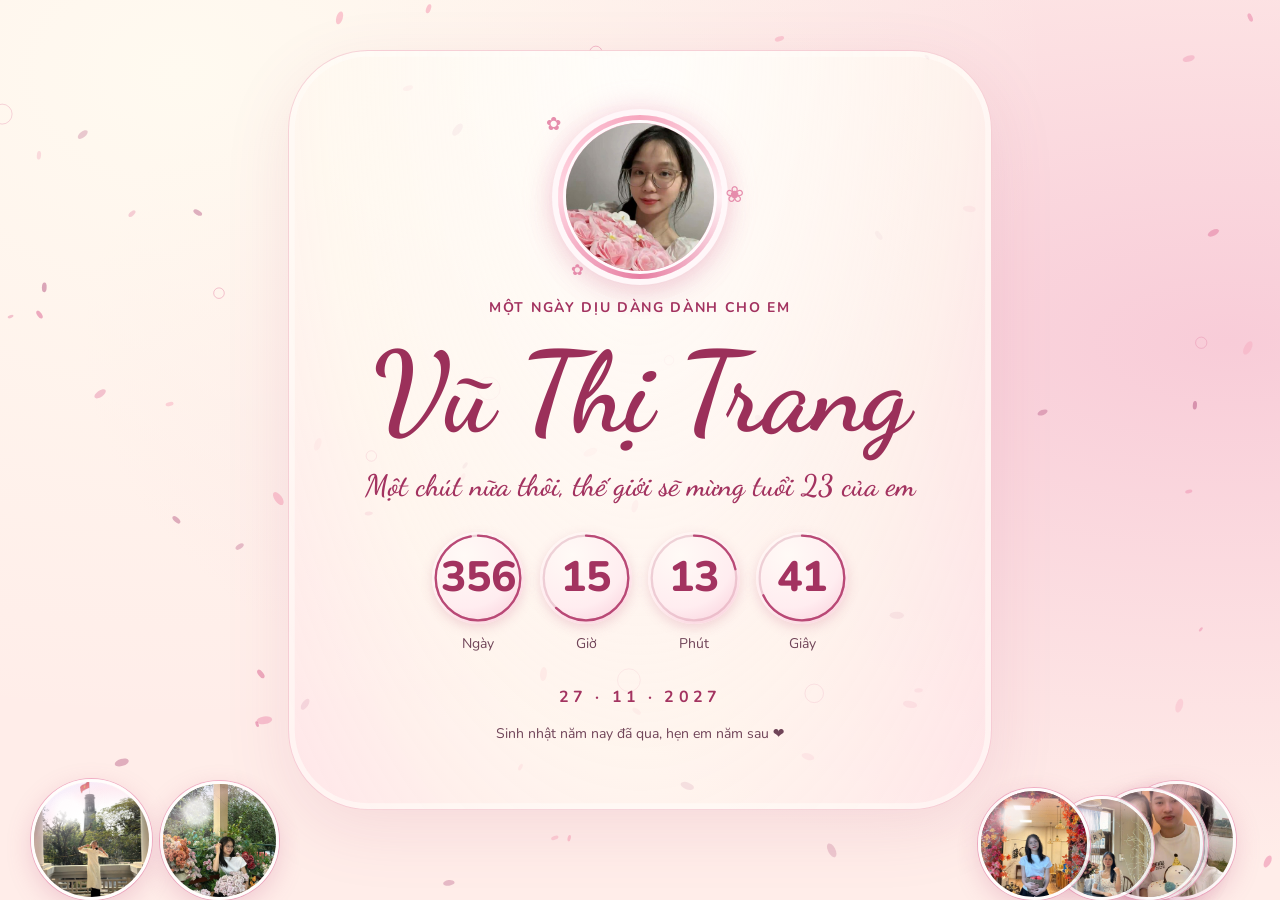
<file: index.html>
<!doctype html>
<html lang="vi">
<head>
  <meta charset="utf-8">
  <meta name="viewport" content="width=device-width, initial-scale=1, viewport-fit=cover">
  <meta name="theme-color" content="#fff2ef">
  <title>Sinh nhật Trang · Pastel hoa anh đào</title>
  <link rel="stylesheet" href="https://fonts.googleapis.com/css2?family=Dancing+Script:wght@600;700&amp;family=Nunito:wght@400;500;600;700;800&amp;display=swap&amp;subset=vietnamese">
  <link rel="stylesheet" href="style.css">
  <script defer src="shared/config.js"></script>
  <script defer src="main.js"></script>
  <script defer src="bubbles.js"></script>
</head>
<body class="petals">
  <canvas id="ambient" aria-hidden="true"></canvas>
  <canvas id="fireworks" aria-hidden="true"></canvas>
  <main>
    <section id="countdown" class="hero waiting" aria-labelledby="waiting-name" hidden>
      <div class="photo-bubbles" aria-hidden="true"></div>
      <div class="hero-inner">
        <div class="avatar" aria-hidden="true"><span class="avatar-petal p1">✿</span><span class="avatar-petal p2">❀</span><span class="avatar-petal p3">✿</span><img src="images/avatar.jpg" alt=""></div>
        <p class="eyebrow">MỘT NGÀY DỊU DÀNG DÀNH CHO EM</p>
        <h1 id="waiting-name" class="name">Vũ Thị Trang</h1>
        <p class="hero-copy" id="countdown-copy"></p>
        <div class="clock" role="timer" aria-label="Thời gian còn lại đến sinh nhật">
          <div class="unit">
            <div class="dial">
              <svg class="ring" viewBox="0 0 100 100" aria-hidden="true"><circle cx="50" cy="50" r="46"/><circle class="progress" cx="50" cy="50" r="46" pathLength="100"/></svg>
              <span class="digits">00</span>
            </div>
            <span class="unit-label">Ngày</span>
          </div>
          <div class="unit">
            <div class="dial">
              <svg class="ring" viewBox="0 0 100 100" aria-hidden="true"><circle cx="50" cy="50" r="46"/><circle class="progress" cx="50" cy="50" r="46" pathLength="100"/></svg>
              <span class="digits">00</span>
            </div>
            <span class="unit-label">Giờ</span>
          </div>
          <div class="unit">
            <div class="dial">
              <svg class="ring" viewBox="0 0 100 100" aria-hidden="true"><circle cx="50" cy="50" r="46"/><circle class="progress" cx="50" cy="50" r="46" pathLength="100"/></svg>
              <span class="digits">00</span>
            </div>
            <span class="unit-label">Phút</span>
          </div>
          <div class="unit">
            <div class="dial">
              <svg class="ring" viewBox="0 0 100 100" aria-hidden="true"><circle cx="50" cy="50" r="46"/><circle class="progress" cx="50" cy="50" r="46" pathLength="100"/></svg>
              <span class="digits">00</span>
            </div>
            <span class="unit-label">Giây</span>
          </div>
        </div>
        <p class="date" id="date"></p>
        <p id="passed" class="passed" hidden>Sinh nhật năm nay đã qua, hẹn em năm sau ❤️</p>
      </div>
    </section>

    <div id="birthday" hidden>
      <section class="hero gift-stage" id="gift-stage" aria-labelledby="gift-title">
        <div class="hero-inner">
          <div class="ornament" aria-hidden="true"><span>✿</span><span>❀</span><span>✿</span></div>
          <p class="eyebrow">MỘT NGÀY DỊU DÀNG DÀNH CHO EM</p>
          <h1 id="gift-title">Có quà nhỏ cho em</h1>
          <div class="present" aria-hidden="true">
            <span class="present-box"></span>
            <span class="present-lid"><i></i></span>
            <span class="present-spark">❀</span>
          </div>
          <button type="button" class="action" id="open-gift" aria-controls="celebration">Mở quà 🎁</button>
        </div>
      </section>

      <div id="celebration" hidden>
        <section class="hero greeting" id="greeting">
          <div class="hero-inner">
            <div class="ornament" aria-hidden="true"><span>✿</span><span>❀</span><span>✿</span></div>
            <p class="eyebrow">CHÚC MỪNG SINH NHẬT</p>
            <h1 class="name written" id="written-name" tabindex="-1">Vũ Thị Trang</h1>
            <p class="age" id="birthday-age"></p>
            <a class="continue" href="#cake-section">Đến lúc ước rồi <span aria-hidden="true">↓</span></a>
          </div>
        </section>

        <section class="chapter cake-chapter reveal" id="cake-section" aria-labelledby="cake-title">
          <p class="eyebrow" aria-hidden="true">❀</p>
          <h2 id="cake-title">Ước một điều đi em</h2>
          <p id="candle-help">Chạm vào nến để thổi tắt.</p>
          <div class="cake" aria-describedby="candle-help">
            <div class="cake-layer bottom"></div>
            <div class="cake-layer middle"></div>
            <div class="cake-layer top"></div>
            <button type="button" class="candle" id="candle" aria-label="Thổi tắt nến"><span class="flame"></span><span class="wax"></span><span class="smoke"></span></button>
          </div>
          <button type="button" class="action secondary" id="mic">🎤 Thổi bằng micro</button>
          <p class="status" id="mic-status" role="status"></p>
          <p class="wish-granted" id="wish-granted" role="status" hidden>Điều ước của em sẽ thành sự thật ✨</p>
        </section>

        <section class="chapter" aria-labelledby="album-title">
          <header class="reveal">
            <p class="eyebrow">ALBUM CỦA TRANG</p>
            <h2 id="album-title">Những ngày nở hoa</h2>
          </header>
          <div class="album" id="album"></div>
        </section>

        <section class="chapter reveal" aria-labelledby="jar-title">
          <p class="eyebrow" aria-hidden="true">❀</p>
          <h2 id="jar-title">Lọ ước nguyện</h2>
          <p>Chạm vào lọ để lấy một lời chúc.</p>
          <button type="button" class="jar" id="jar" aria-label="Rút một lời chúc" aria-controls="wish-paper"><span aria-hidden="true">♥</span></button>
          <blockquote class="wish-paper" id="wish-paper" aria-live="polite"></blockquote>
        </section>

        <section class="chapter reveal" aria-labelledby="letter-title">
          <p class="eyebrow" aria-hidden="true">❀</p>
          <h2 id="letter-title">Thư tay gửi em</h2>
          <button type="button" class="envelope" id="envelope" aria-expanded="false" aria-controls="letter">
            <span class="envelope-flap" aria-hidden="true"></span><span class="seal" aria-hidden="true">♥</span>
            <span id="envelope-label">Mở thư</span>
          </button>
          <div class="letter" id="letter" hidden>
            <p class="sr-only" id="letter-accessible"></p>
            <p class="letter-text" id="letter-text" aria-hidden="true"></p>
            <button type="button" class="action secondary" id="read-all">Hiện cả lá thư</button>
          </div>
        </section>

        <section class="chapter finale reveal" aria-labelledby="final-title">
          <div class="heart-scene">
            <canvas id="heart" aria-hidden="true"></canvas>
          </div>
          <h2 id="final-title">Một ngày đầy hoa cho em</h2>
          <p>Có rất nhiều ngày trong năm, nhưng chỉ một ngày thế giới có em. Chúc mừng sinh nhật, Vũ Thị Trang 🎂</p>
        </section>
      </div>
    </div>
  </main>

  <button type="button" class="music action secondary" id="music" aria-pressed="false" hidden>♫ Bật nhạc</button>
  <dialog class="lightbox" id="lightbox" aria-label="Xem ảnh">
    <button type="button" class="lightbox-close" id="close-lightbox" aria-label="Đóng ảnh" autofocus>×</button>
    <button type="button" class="lightbox-prev" id="prev-photo" aria-label="Ảnh trước">‹</button>
    <figure><div id="full-photo"></div><figcaption id="photo-caption" aria-live="polite"></figcaption></figure>
    <button type="button" class="lightbox-next" id="next-photo" aria-label="Ảnh tiếp theo">›</button>
  </dialog>
  <noscript><p class="no-script">Bật JavaScript để xem lời chúc sinh nhật của Trang.</p></noscript>
</body>
</html>
</file>
<file: style.css>
:root {
  color-scheme: light;
  --sky: radial-gradient(ellipse at 14% 8%, #fffaf0, transparent 56%),
    radial-gradient(ellipse at 96% 38%, #f8ccd8, transparent 66%), #ffede9;
  --ink: #542a42;
  --muted: #704458;
  --accent: #a33360;
  --border: #ab517443;
  --surface: #fffaf4de;
  --solid: #fff7f2;
  --glow: #ad4f7929;
  --button-fill: #a33862;
  --button-ink: #fff9f5;
  --button-radius: 2rem;
  --panel-radius: 1.4rem;
  --heading-font: "Nunito", system-ui, sans-serif;
  --body-font: "Nunito", system-ui, sans-serif;
  --script-font: "Dancing Script", Georgia, serif;
  --digit-font: "Nunito", system-ui, sans-serif;
  --digit-weight: 800;
  --hero-width: 44rem;
  --name-spacing: -.015em;
  --write-speed: 1.15s;
  --reveal-speed: .55s;
  --paper: #fff8ef;
  --photo-ink: #60334b;
  --photo-radius: .9rem;
  --inner-photo-radius: .65rem;
  --placeholder: linear-gradient(145deg, #fbe4e7, #ffcdda, #ffebd4);
  --ribbon: #f199b4;
  --wrap: linear-gradient(130deg, #fff0d9, #f6afc4);
  --frosting: #fff4e3;
  --cake-color: #f5bcc8;
}

* { box-sizing: border-box; }
[hidden] { display: none !important; }

html { scroll-behavior: smooth; }
html:has(dialog[open]) { overflow: hidden; }
body {
  margin: 0;
  overflow-x: clip;
  color: var(--ink);
  background: var(--sky);
  background-attachment: fixed;
  font: 400 1rem/1.65 var(--body-font);
  -webkit-tap-highlight-color: transparent;
}
button, a { -webkit-tap-highlight-color: transparent; }
button { color: inherit; font: inherit; cursor: pointer; touch-action: manipulation; }
button:disabled { cursor: default; }
a { color: inherit; }
:focus-visible { outline: 2px solid var(--accent); outline-offset: 5px; }
::selection { color: var(--button-ink); background: var(--accent); }

.sr-only {
  position: absolute;
  width: 1px;
  height: 1px;
  padding: 0;
  overflow: hidden;
  clip-path: inset(50%);
  white-space: nowrap;
}
#ambient, #fireworks {
  position: fixed;
  inset: 0;
  width: 100%;
  height: 100%;
  pointer-events: none;
}
#ambient { z-index: 0; }
#fireworks { z-index: 4; }
main { position: relative; z-index: 1; }
.no-script { position: relative; padding: 2rem; text-align: center; }

.hero {
  min-height: 100vh;
  min-height: 100svh;
  display: grid;
  place-items: center;
  padding: 2.5rem 1rem 5rem;
  text-align: center;
}
.hero-inner {
  position: relative;
  isolation: isolate;
  width: min(100%, var(--hero-width));
  padding: clamp(2rem, 7vw, 4rem) clamp(.65rem, 4vw, 2.75rem);
}
.ornament {
  display: flex;
  align-items: center;
  justify-content: center;
  color: var(--accent);
  gap: .75rem;
  margin-bottom: .8rem;
  font: 1.9rem/1 Georgia, serif;
}
.eyebrow {
  margin: .5rem 0 .85rem;
  color: var(--accent);
  font-size: .875rem;
  font-weight: 700;
  line-height: 1.5;
  letter-spacing: .15em;
}
h1, h2, h3 {
  margin: 0;
  font: 600 clamp(2.15rem, 6vw, 4.25rem)/1.12 var(--heading-font);
  text-wrap: balance;
}
h2 { font-size: clamp(2rem, 5.5vw, 3.55rem); }
h3 { font-size: clamp(1.3rem, 3vw, 1.85rem); }
.name {
  font-size: clamp(2.9rem, 10vw, 7rem);
  line-height: 1.13;
  letter-spacing: var(--name-spacing);
}
.hero-copy { position: relative; z-index: 2; margin: .6rem 0 1.6rem; color: var(--accent); font-family: var(--script-font); font-size: clamp(1.35rem, 4.2vw, 1.85rem); font-weight: 600; line-height: 1.35; text-wrap: balance; }
.hero-copy.swap { animation: copySwap .9s ease both; }
@keyframes copySwap { from { opacity: 0; transform: translateY(8px); filter: blur(4px); } to { opacity: 1; transform: none; filter: none; } }
.clock {
  display: grid;
  grid-template-columns: repeat(4, minmax(0, 1fr));
  gap: clamp(.25rem, 2vw, 1rem);
  max-width: 31rem;
  margin: 0 auto;
}
.dial {
  position: relative;
  display: grid;
  place-items: center;
  min-width: 0;
  min-height: 3rem;
  color: var(--accent);
  isolation: isolate;
}
.digits {
  display: block;
  font: var(--digit-weight) clamp(1.45rem, 5.9vw, 3.6rem)/1.25 var(--digit-font);
  font-variant-numeric: lining-nums tabular-nums;
}
.unit-label { display: block; margin-top: .55rem; color: var(--muted); font-size: .875rem; }
.ring { display: none; }
.date { margin: 1.75rem 0 0; color: var(--accent); font-weight: 700; letter-spacing: .26em; }
.passed { margin: .75rem 0 0; color: var(--muted); font-size: .875rem; }
.action, .continue {
  display: inline-grid;
  place-items: center;
  min-height: 2.75rem;
  padding: .65rem 1.22rem;
  border: 1px solid transparent;
  border-radius: var(--button-radius);
  color: var(--button-ink);
  background: var(--button-fill);
  font-weight: 700;
  line-height: 1.4;
  text-align: center;
  text-decoration: none;
  transition: box-shadow .2s, transform .2s;
}
.action:not(:disabled):active, .continue:active { transform: translateY(2px); }
.action:not(:disabled):hover, .continue:hover { box-shadow: 0 .3rem 1.5rem var(--glow); }
.secondary { background: var(--surface); border-color: var(--border); color: var(--ink); }
.music {
  position: fixed;
  z-index: 5;
  top: max(.65rem, env(safe-area-inset-top));
  right: max(.65rem, env(safe-area-inset-right));
  background: var(--solid);
  font-size: .875rem;
}

.present { position: relative; width: 11rem; height: 10rem; margin: 1.65rem auto; }
.present-box, .present-lid {
  display: block;
  position: absolute;
  border: 1px solid var(--border);
  background: linear-gradient(90deg, transparent 42%, var(--ribbon) 42% 58%, transparent 58%), var(--wrap);
  box-shadow: 0 .8rem 2.5rem var(--glow);
}
.present-box { inset: 3.55rem .85rem .55rem; border-radius: 0 0 .55rem .55rem; }
.present-lid {
  z-index: 1;
  inset: 2.65rem .25rem auto;
  height: 2.05rem;
  border-radius: .45rem;
  transform-origin: 18% 90%;
  transition: transform .65s cubic-bezier(.16, .8, .25, 1), opacity .55s;
}
.present-lid::before, .present-lid::after {
  position: absolute;
  bottom: 100%;
  left: 50%;
  width: 2.35rem;
  height: 1.18rem;
  border: .3rem solid var(--ribbon);
  border-radius: 56% 60% 5% 62%;
  content: "";
  transform: translateX(-100%) rotate(18deg);
  transform-origin: right bottom;
}
.present-lid::after { transform: scaleX(-1) translateX(-100%) rotate(18deg); transform-origin: left bottom; }
.present-lid i {
  position: absolute;
  bottom: 95%;
  left: 50%;
  width: 1rem;
  height: .75rem;
  border-radius: 45%;
  background: var(--ribbon);
  transform: translateX(-50%);
}
.present-spark {
  position: absolute;
  inset: 2.6rem 0 auto;
  color: var(--accent);
  opacity: 0;
  font-size: 3.5rem;
  transition: opacity .35s, transform .65s;
}
.is-opening .present-lid { transform: translate(-1.6rem, -5.3rem) rotate(-27deg); opacity: 0; }
.is-opening .present-spark { transform: translateY(-3.3rem) scale(1.4); opacity: 1; }
.greeting .written { font: 700 clamp(3rem, 12vw, 8.1rem)/1.2 var(--script-font); }
.written { animation: write-in var(--write-speed) cubic-bezier(.23, .75, .35, 1) both; }
@keyframes write-in {
  from { opacity: 0; clip-path: inset(0 100% 0 0); transform: translateX(-.5rem); }
  to { opacity: 1; clip-path: inset(-14% -5% -18% -5%); transform: translateX(0); }
}
.age {
  margin: .1rem 0 .85rem;
  color: var(--accent);
  font: 500 clamp(5rem, 18vw, 11rem)/.97 var(--heading-font);
  font-variant-numeric: lining-nums;
}
.continue { background: var(--surface); border-color: var(--border); color: var(--ink); }
.continue span { display: block; font-size: 1.1rem; }

.chapter {
  width: min(100% - 2rem, 54rem);
  margin: 0 auto;
  padding: clamp(3.75rem, 9vw, 7.75rem) 0;
  text-align: center;
}
.chapter + .chapter { border-top: 1px solid var(--border); }
.chapter p { text-wrap: pretty; }
.chapter header { margin-bottom: 1.6rem; }
.has-reveal .reveal:not(.revealed) { opacity: 0; translate: 0 1.1rem; }
.reveal { transition: opacity var(--reveal-speed) ease, translate var(--reveal-speed) ease; }
.reveal:focus-within { opacity: 1 !important; translate: 0 !important; }

.cake {
  position: relative;
  isolation: isolate;
  width: 15rem;
  height: 12.8rem;
  margin: 1.65rem auto 1rem;
}
.cake::after {
  content: "";
  position: absolute;
  z-index: -1;
  bottom: .5rem;
  left: 50%;
  width: 100%;
  height: 1.75rem;
  border-radius: 50%;
  background: var(--solid);
  border: 1px solid var(--border);
  transform: translateX(-50%);
  box-shadow: 0 .55rem 1.5rem var(--glow);
}
.cake-layer {
  position: absolute;
  left: 50%;
  height: 2.3rem;
  translate: -50%;
  border: 1px solid var(--border);
  border-radius: 38% / 35%;
  background: linear-gradient(var(--frosting) 0 40%, var(--cake-color) 40% 70%, var(--ribbon) 70%);
  box-shadow: inset 0 -.38rem .5rem #41123228;
}
.cake-layer.bottom { width: 91%; bottom: 1.1rem; }
.cake-layer.middle { width: 74%; bottom: 2.8rem; }
.cake-layer.top { width: 58%; bottom: 4.5rem; }
.candle {
  position: absolute;
  bottom: 6.4rem;
  left: 50%;
  width: 3.4rem;
  height: 5.6rem;
  padding: 0;
  border: 0;
  background: transparent;
  transform: translateX(-50%);
}
.wax, .flame, .smoke { position: absolute; left: 50%; translate: -50%; }
.wax {
  bottom: 0;
  width: .82rem;
  height: 2.75rem;
  border: 1px solid var(--border);
  border-radius: .18rem;
  background: repeating-linear-gradient(-35deg, #fff1e6 0 .3rem, var(--ribbon) .3rem .58rem);
}
.flame {
  bottom: 2.98rem;
  width: .95rem;
  height: 1.42rem;
  border-radius: 70% 32% 76% 54%;
  background: radial-gradient(ellipse at 50% 75%, #fffadc 12%, #ffcd71 55%, #f47844 90%);
  transform: rotate(18deg);
  box-shadow: 0 0 1.65rem .27rem #ffa54d8c;
  animation: flicker 1s ease-in-out infinite alternate;
}
@keyframes flicker {
  from { transform: rotate(13deg) scale(.93); }
  to { transform: rotate(22deg) scale(1.095, 1.13); }
}
.out .flame { display: none; }
.smoke { bottom: 2.85rem; opacity: 0; width: .65rem; height: .65rem; border-radius: 50%; background: var(--muted); filter: blur(3px); }
.out .smoke { animation: float-smoke 1.45s ease-out both; }
@keyframes float-smoke {
  20% { opacity: .55; }
  100% { opacity: 0; transform: translate(1rem, -3.2rem) scale(3.4); }
}
.status:empty { display: none; }
.status { color: var(--muted); margin: .55rem auto 0; max-width: 27rem; }
.wish-granted { color: var(--accent); font-weight: 700; }

.album {
  display: grid;
  grid-template-columns: repeat(2, minmax(0, 1fr));
  max-width: 49rem;
  margin: auto;
  gap: clamp(.6rem, 3.5vw, 1.8rem);
}
.polaroid {
  display: flex;
  flex-direction: column;
  width: 100%;
  padding: .5rem .5rem .65rem;
  text-align: center;
  color: var(--photo-ink);
  background: var(--paper);
  border: 1px solid var(--border);
  border-radius: var(--photo-radius);
  rotate: var(--tilt, -2deg);
  box-shadow: 0 .5rem 1.4rem var(--glow);
}
.polaroid:nth-child(even) { --tilt: 2deg; }
.polaroid:nth-child(3n) { --tilt: 1deg; }
.polaroid:hover, .polaroid:focus-visible { rotate: 0deg; }
.photo-frame {
  position: relative;
  isolation: isolate;
  display: grid;
  place-items: center;
  width: 100%;
  aspect-ratio: 4 / 5;
  overflow: hidden;
  border-radius: var(--inner-photo-radius);
  background: var(--placeholder);
  color: var(--photo-ink);
}
.photo-frame img { position: absolute; inset: 0; width: 100%; height: 100%; object-fit: cover; }
.photo-frame img.loading { opacity: 0; }
.photo-placeholder { display: grid; gap: .4rem; padding: .25rem; place-items: center; font-size: .875rem; font-weight: 700; }
.photo-placeholder span { font-size: 1.6rem; }
.polaroid-caption { display: block; margin: auto auto 0; padding-top: .5rem; font-size: .875rem; line-height: 1.45; }
.lightbox {
  position: fixed;
  inset: 0;
  max-width: none;
  max-height: none;
  width: min(calc(100vw - 1.15rem), 46rem);
  padding: 1rem 3.15rem 1.1rem;
  background: var(--solid);
  color: var(--ink);
  border: 1px solid var(--border);
  border-radius: var(--button-radius);
  overflow: visible;
}
.lightbox::backdrop { background: #130916e5; }
.lightbox figure { margin: 0; }
.lightbox .photo-frame { height: min(66vh, 33rem); height: min(66dvh, 33rem); aspect-ratio: auto; touch-action: pan-y; }
.lightbox img { object-fit: contain; background: var(--solid); }
.lightbox figcaption { margin-top: .65rem; text-align: center; font-size: .875rem; }
.lightbox button {
  position: absolute;
  z-index: 1;
  display: grid;
  place-items: center;
  width: 2.75rem;
  height: 2.75rem;
  padding: 0;
  color: var(--ink);
  background: var(--solid);
  border: 1px solid var(--border);
  border-radius: var(--button-radius);
  font: 1.65rem/1 system-ui, sans-serif;
}
.lightbox-close { top: .4rem; right: .4rem; }
.lightbox-prev, .lightbox-next { top: 50%; transform: translateY(-50%); }
.lightbox-prev { left: .2rem; }
.lightbox-next { right: .2rem; }

.timeline {
  position: relative;
  max-width: 39rem;
  margin: 0 auto;
  padding: .05rem 0 .05rem 1.6rem;
  border-left: 1px solid var(--border);
  list-style: none;
  text-align: left;
}
.timeline li {
  position: relative;
  padding: 1rem;
  border: 1px solid var(--border);
  border-radius: var(--panel-radius);
  background: var(--surface);
}
.timeline li + li { margin-top: .7rem; }
.timeline li::before {
  content: "";
  position: absolute;
  left: -1.94rem;
  top: 1.6rem;
  width: .53rem;
  height: .53rem;
  background: var(--accent);
  border: 2px solid var(--solid);
  border-radius: 50%;
}
.timeline time { display: block; margin-bottom: .38rem; color: var(--accent); font-size: .875rem; font-weight: 700; letter-spacing: .09em; }
.timeline p { margin: .35rem 0 0; color: var(--muted); }

.jar {
  position: relative;
  display: grid;
  place-items: center;
  width: 6.75rem;
  height: 7.2rem;
  margin: 2rem auto .6rem;
  border: 1px solid var(--border);
  border-radius: 1.3rem 1.3rem 1.85rem 1.85rem;
  background: linear-gradient(125deg, #ffffff38, transparent 62%), var(--surface);
  color: var(--accent);
  box-shadow: inset 0 -.5rem 1rem var(--glow), 0 .55rem 1.4rem var(--glow);
}
.jar::before {
  position: absolute;
  bottom: 97%;
  width: 67%;
  height: .82rem;
  border: 1px solid var(--border);
  border-radius: .3rem;
  background: repeating-linear-gradient(90deg, transparent 0 4px, #501b3430 4px 6px), var(--ribbon);
  content: "";
}
.jar span { font-size: 2.45rem; }
.jar.shaken { animation: shake .43s ease-in-out; }
@keyframes shake { 25%, 75% { rotate: -8deg; } 50% { rotate: 7deg; } }
.wish-paper {
  position: relative;
  width: min(100%, 27rem);
  min-height: 2.25rem;
  margin: .85rem auto 0;
}
.wish-paper:not(:empty) {
  padding: 1rem 1.25rem;
  color: var(--photo-ink);
  background: var(--paper);
  border-radius: var(--photo-radius);
  box-shadow: 0 .4rem 1.3rem var(--glow);
}
.wish-paper.drawn { animation: drop-paper .52s cubic-bezier(.2, .6, .22, 1) both; }
@keyframes drop-paper {
  from { opacity: 0; transform: translateY(-3.5rem) rotate(-7deg) scale(.6); }
}

.envelope {
  position: relative;
  isolation: isolate;
  display: grid;
  justify-items: center;
  align-content: end;
  width: min(13rem, 100%);
  height: 8.35rem;
  margin: 1.6rem auto 0;
  padding: 1rem;
  border: 1px solid var(--border);
  border-radius: .5rem;
  background: var(--paper);
  color: var(--photo-ink);
  font-weight: 700;
  box-shadow: 0 .5rem 1.5rem var(--glow);
}
.envelope-flap {
  position: absolute;
  inset: 0;
  z-index: -1;
  height: 57%;
  background: var(--ribbon);
  clip-path: polygon(0 0, 100% 0, 50% 100%);
  transform-origin: top;
  transition: transform .5s;
}
.seal {
  position: absolute;
  top: 43%;
  display: grid;
  place-items: center;
  width: 2.05rem;
  height: 2.05rem;
  border-radius: 50%;
  color: var(--button-ink);
  background: var(--button-fill);
  transition: opacity .25s;
}
.envelope.unsealed .envelope-flap { transform: scaleY(-.72); }
.envelope.unsealed .seal { opacity: 0; }
.letter {
  width: min(100%, 39rem);
  margin: 1.5rem auto 0;
  padding: clamp(1rem, 5vw, 2.6rem);
  color: var(--photo-ink);
  background: var(--paper);
  text-align: left;
  border-radius: var(--photo-radius);
  box-shadow: 0 .55rem 1.4rem var(--glow);
}
.letter-text { white-space: pre-wrap; margin: 0; }
.letter .action { margin-top: .85rem; background: transparent; border-color: currentColor; color: inherit; }

.finale { padding-top: 1.5rem; padding-bottom: 7rem; }
.finale p { max-width: 32rem; margin: .85rem auto 0; color: var(--muted); }
.heart-scene { height: clamp(13rem, 37vw, 22rem); }
#heart { width: 100%; height: 100%; display: block; }

.dev-bar {
  position: fixed;
  z-index: 5;
  bottom: max(.6rem, env(safe-area-inset-bottom));
  right: max(.6rem, env(safe-area-inset-right));
  max-width: calc(100% - 1.2rem);
  display: flex;
  align-items: center;
  gap: .22rem;
  padding: .23rem .28rem;
  border: 1px solid var(--border);
  border-radius: .65rem;
  background: var(--solid);
  box-shadow: 0 .4rem 1.6rem #0003;
  font-size: .875rem;
}
.dev-bar strong { padding: 0 .12rem 0 .18rem; color: var(--accent); }
.dev-bar button {
  min-height: 2.75rem;
  padding: .35rem .48rem;
  border: 1px solid transparent;
  border-radius: .42rem;
  background: transparent;
  line-height: 1.15;
}
.dev-bar button[aria-pressed="true"] { color: var(--button-ink); background: var(--button-fill); }

@media (min-width: 37rem) {
  .album { grid-template-columns: repeat(3, minmax(0, 1fr)); }
  .polaroid { padding: .7rem .7rem .85rem; }
  .timeline li { padding: 1.15rem 1.5rem; }
  .timeline li::before { top: 1.7rem; }
}
@media (prefers-reduced-motion: reduce) {
  *, *::before, *::after {
    scroll-behavior: auto !important;
    animation-duration: .001s !important;
    animation-iteration-count: 1 !important;
    transition-duration: .001s !important;
  }
  .has-reveal .reveal:not(.revealed) { opacity: 1; translate: none; }
}


.hero-inner {
  border: 1px solid #f0bac79c;
  border-radius: clamp(2rem, 8vw, 5rem);
  background: radial-gradient(ellipse at 50% 0, #fffdfa, #fff9f0b8 64%, #ffe2e8a6);
  box-shadow: 0 1.25rem 4rem #b95b7c20, inset 0 0 0 .36rem #fffcf893;
}
.ornament { gap: .55rem; color: #b14973; }
.ornament span:first-child { rotate: -20deg; font-size: 1.4rem; opacity: .7; }
.ornament span:last-child { rotate: 20deg; font-size: 1.1rem; opacity: .7; }
.eyebrow { letter-spacing: .12em; }
h1, h2, h3 { font-weight: 800; }
.waiting .name { color: #9b305a; font: 700 clamp(3.1rem, 10vw, 7rem)/1.12 var(--script-font); }
.clock { max-width: 26rem; }
.dial {
  width: min(100%, 5.9rem);
  min-height: 0;
  aspect-ratio: 1;
  margin: auto;
  border-radius: 50%;
  background: radial-gradient(circle at 35% 25%, #fffaf6, #ffedf0 58%, #f8c6d5);
  box-shadow: 0 .25rem .7rem #c55e8038;
}
.digits { font-size: clamp(1.35rem, 5.3vw, 2.65rem); }
.ring { display: block; position: absolute; inset: 0; width: 100%; height: 100%; rotate: -90deg; }
.ring circle { fill: none; stroke: #b75b7b3d; stroke-width: 2.5; }
.ring .progress { stroke: #b94976; stroke-linecap: round; stroke-dasharray: 100; transition: stroke-dashoffset .35s ease; }
.digits.changed { animation: bounce-number .35s ease-out; }
@keyframes bounce-number { from { transform: scale(.86); opacity: .55; } }
.chapter + .chapter { border-top-style: dashed; }
.polaroid:nth-child(3n) { --tilt: -3deg; }
.timeline li { box-shadow: 0 .4rem 1.1rem #b95b7c11; }
.finale { background: radial-gradient(ellipse at 50% 35%, #fec7d47d, transparent 67%); }

/* ===== Ảnh tròn + bong bóng ảnh ở trang chờ ===== */
.hero.waiting { position: relative; overflow: hidden; }
.hero.waiting .hero-inner { z-index: 1; }
.avatar {
  position: relative;
  width: clamp(112px, 26vw, 164px);
  aspect-ratio: 1;
  margin: 0 auto 1.1rem;
  border-radius: 50%;
  padding: 5px;
  background: conic-gradient(from 0deg, #f7a8c0, #fff0f4, #e77fa3, #ffd6e2, #f7a8c0);
  box-shadow: 0 0 0 6px #fff7f9, 0 0 28px 6px #f19ab866, 0 12px 30px #b95b7c33;
  animation: avatarBreath 4.5s ease-in-out infinite;
}
.avatar img { width: 100%; height: 100%; border-radius: 50%; object-fit: cover; display: block; border: 3px solid #fffafc; }
.avatar-petal { position: absolute; color: #e27ba0; font-size: 1.15rem; opacity: .85; animation: petalOrbit 6s ease-in-out infinite; }
.avatar-petal.p1 { top: -6px; left: -12px; }
.avatar-petal.p2 { top: 38%; right: -22px; font-size: 1.4rem; animation-delay: -2s; }
.avatar-petal.p3 { bottom: -4px; left: 8%; font-size: .95rem; animation-delay: -4s; }
@keyframes avatarBreath { 0%, 100% { transform: scale(1); box-shadow: 0 0 0 6px #fff7f9, 0 0 22px 4px #f19ab855, 0 12px 30px #b95b7c33; } 50% { transform: scale(1.035); box-shadow: 0 0 0 6px #fff7f9, 0 0 38px 10px #f19ab888, 0 12px 30px #b95b7c33; } }
@keyframes petalOrbit { 0%, 100% { transform: translate(0, 0) rotate(0); } 50% { transform: translate(6px, -8px) rotate(25deg); } }

.photo-bubbles { position: absolute; inset: 0; z-index: 0; pointer-events: none; }
.photo-bubble {
  position: absolute; left: var(--x); bottom: 0;
  width: var(--size); height: var(--size);
  padding: 0; border: 0; background: none; cursor: pointer; pointer-events: auto;
  animation: bubbleRise var(--dur) linear var(--delay) infinite;
}
.bubble-inner {
  position: relative; display: block; width: 100%; height: 100%; border-radius: 50%; overflow: hidden;
  border: 3px solid #ffffffd9;
  box-shadow: 0 8px 24px #c4648a40, inset 0 0 18px #ffffff99, 0 0 0 1px #f3b4c8;
  animation: bubbleSway var(--sway-dur) ease-in-out infinite alternate;
}
.bubble-inner img { width: 100%; height: 100%; object-fit: cover; display: block; }
.bubble-inner::after { /* ánh bóng như bong bóng xà phòng */
  content: ""; position: absolute; inset: 0; border-radius: 50%;
  background: radial-gradient(circle at 30% 25%, #ffffffd0 0 9%, #ffffff40 16%, transparent 34%),
              radial-gradient(circle at 70% 80%, transparent 55%, #ffd1e266 70%, #c7a6ff33 85%);
}
.photo-bubble.pop .bubble-inner { animation: bubblePop .5s ease-out forwards; }
@keyframes bubbleRise {
  0% { transform: translateY(calc(var(--size) + 10px)); opacity: 0; }
  8% { opacity: .95; }
  88% { opacity: .95; }
  100% { transform: translateY(calc(-100svh - var(--size) - 20px)); opacity: 0; }
}
@keyframes bubbleSway { from { transform: translateX(calc(var(--sway) * -1)) rotate(-4deg); } to { transform: translateX(var(--sway)) rotate(4deg); } }
@keyframes bubblePop { 0% { transform: scale(1); opacity: 1; } 40% { transform: scale(1.25); opacity: .9; } 100% { transform: scale(1.6); opacity: 0; filter: blur(3px); } }
.bubble-heart { position: fixed; z-index: 50; pointer-events: none; color: #e0628e; font-size: 1.2rem; translate: -50% -50%; animation: heartBurst .9s ease-out forwards; }
@keyframes heartBurst { to { transform: translate(var(--dx), var(--dy)) scale(.4); opacity: 0; } }
.photo-bubbles.still .photo-bubble { animation: none; bottom: auto; top: 30%; }
@media (prefers-reduced-motion: reduce) { .avatar, .avatar-petal { animation: none; } }
@media (max-width: 639px) { .photo-bubble .bubble-inner img { opacity: .82; } }
</file>
